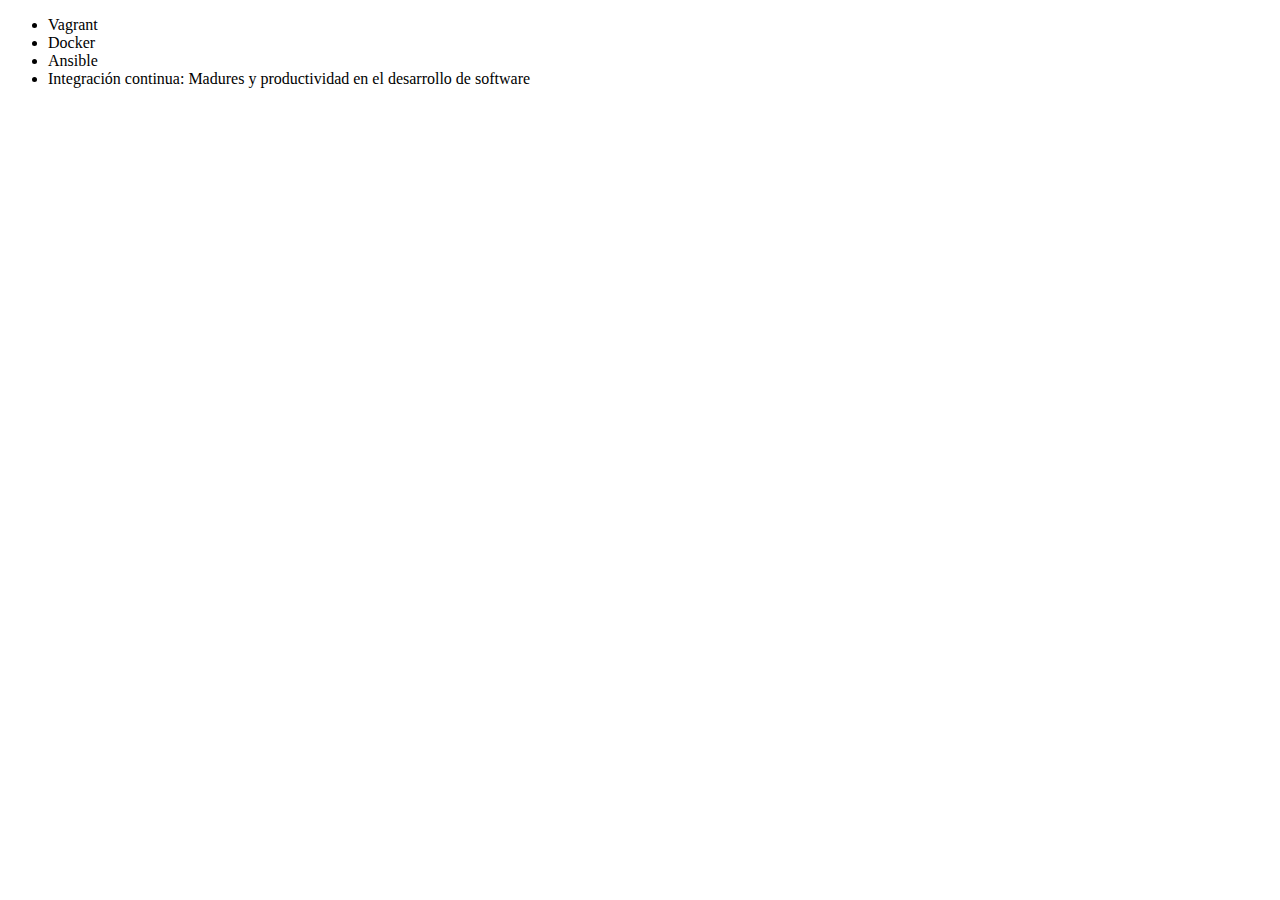
<file: index.html>
<!DOCTYPE html>
<html lang = "en">
<head>
     <meta charset = "UTF-8">
     <title> Cursos de Alura </title>
</head>
<body>
     <ul>
         <li>Vagrant</li>
         <li>Docker</li>
         <li>Ansible</li>
         <li>Integración continua: Madures y productividad en el desarrollo de software</li>
     </ul>
</body>
</html>
</file>
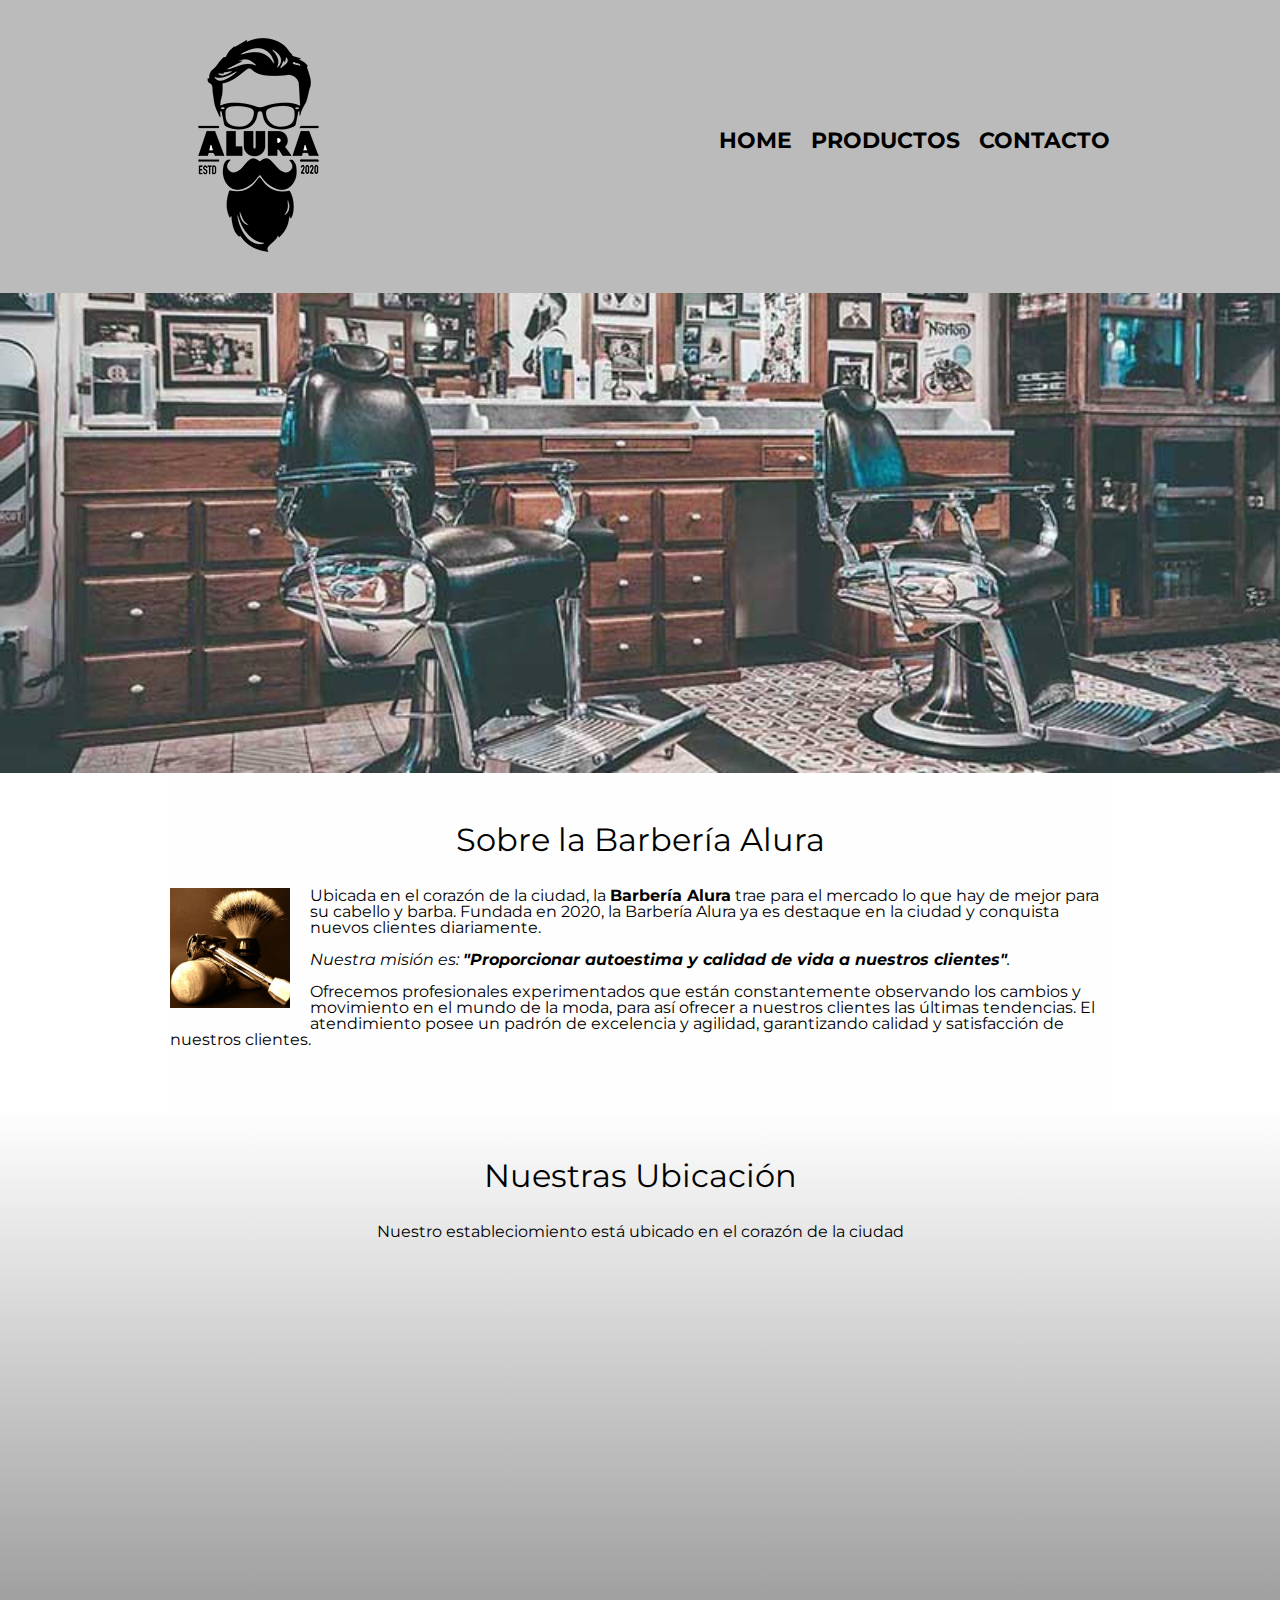
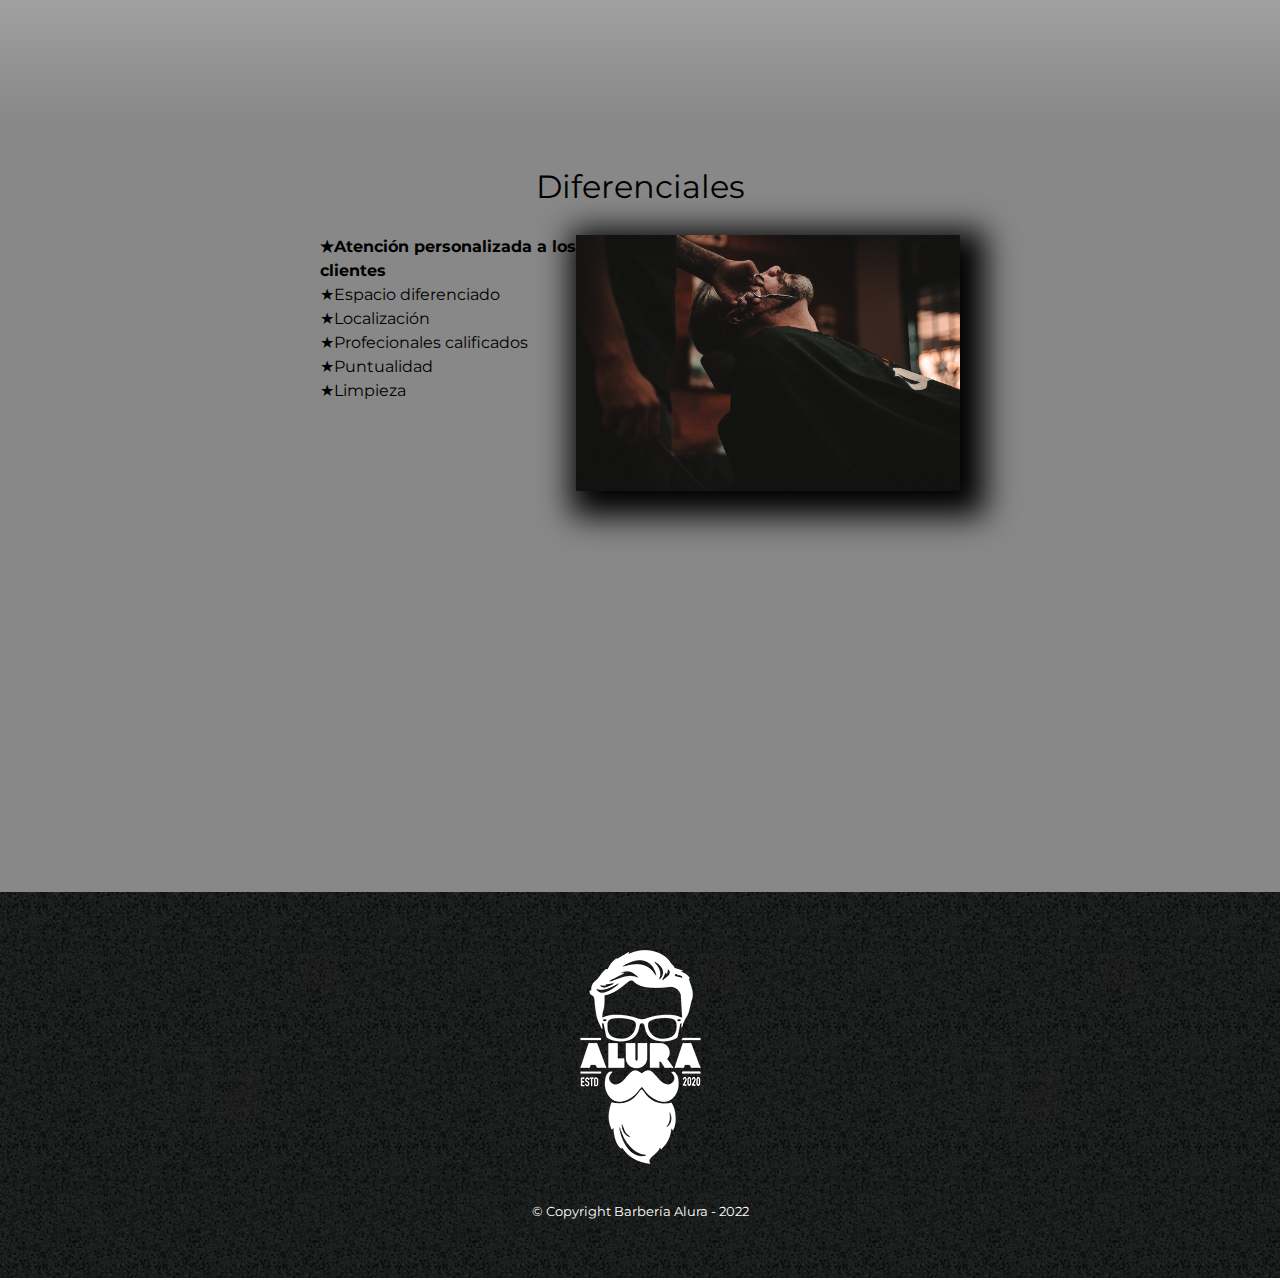
<file: HTMLyCCS/index.html>
<!DOCTYPE html>
<html lang="es">
  <head>
    <meta charset="UTF-8" />
    <meta name="viewport" content="width=device-width">
    <meta http-equiv="X-UA-Compatible" content="IE=edge" />
    <meta name="viewport" content="width=device-width, initial-scale=1.0" />
    <link rel="stylesheet" href="reset.css">
    <link rel="stylesheet" href="style.css" />
    <link rel="preconnect" href="https://fonts.googleapis.com">
<link rel="preconnect" href="https://fonts.gstatic.com" crossorigin>
<link href="https://fonts.googleapis.com/css2?family=Montserrat:wght@300&display=swap" rel="stylesheet">
    <title>Barberia Alura</title>
  </head>
  <body>
    <header>
      <div class="caja">
          <h1><img src="imagenes/logo.png" alt="Logo"></h1>
          <nav>
              <ul>
                  <li><a href="#">Home</a></li>
                  <li><a href="Productos.html">Productos</a></li>
                  <li><a href="Contacto.html">Contacto</a></li>
                  </ul>
          </nav>
      </div>
  </header>
    <img class="banner" src="banner/banner.jpg" />
    <main>
      <section class="principal">
        <h2 class="tituloPrincipal">Sobre la Barbería Alura</h2>
        <img src="imagenes/utensilios.jpg" alt="utencilios" class="utencilios">
        <p>
          Ubicada en el corazón de la ciudad, la
          <strong>Barbería Alura</strong> trae para el mercado lo que hay de mejor
          para su cabello y barba. Fundada en 2020, la Barbería Alura ya es
          destaque en la ciudad y conquista nuevos clientes diariamente.
        </p>
        <p class="mision">
          <em
            >Nuestra misión es:
            <strong>"Proporcionar autoestima y calidad de vida a nuestros
              clientes"</strong>.</em
          >
        </p>
        <p>
          Ofrecemos profesionales experimentados que están constantemente
          observando los cambios y movimiento en el mundo de la moda, para así
          ofrecer a nuestros clientes las últimas tendencias. El atendimiento
          posee un padrón de excelencia y agilidad, garantizando calidad y
          satisfacción de nuestros clientes.
        </p>
      </section>
      <section class="mapa">
        <h3 class="tituloPrincipal">Nuestras Ubicación</h3>
        <p>Nuestro estableciomiento está ubicado en el corazón de la ciudad</p>
        <div class="mapaContenido">
          <iframe src="https://www.google.com/maps/embed?pb=!1m18!1m12!1m3!1d3656.449840047712!2d-46.6323319!3d-23.588194799999997!2m3!1f0!2f0!3f0!3m2!1i1024!2i768!4f13.1!3m3!1m2!1s0x94ce5a2b2ed7f3a1%3A0xab35da2f5ca62674!2sCaelum%20-%20Education%20and%20Innovation!5e0!3m2!1ses-419!2smx!4v1661557866893!5m2!1ses-419!2smx" width="100%" height="400" style="border:0;" allowfullscreen="" loading="lazy" referrerpolicy="no-referrer-when-downgrade"></iframe>
        </div>
        </section>
      <section class="diferenciales">
        <h3 class="tituloPrincipal">Diferenciales</h3>
        <div class="contenidoDiferencial">
          <ul class="listaDiferenciales">
            <li class="items">Atención personalizada a los clientes</li>
            <li class="items">Espacio diferenciado</li>
            <li class="items">Localización</li>
            <li class="items">Profecionales calificados</li>
            <li class="items">Puntualidad</li>
            <li class="items">Limpieza</li>
          </ul><img src="diferenciales/diferenciales.jpg" class="imgDiferenciales" />
        </div>
        <div class="video">
          <iframe width="100%" height="315" src="https://www.youtube.com/embed/wcVVXUV0YUY" title="YouTube video player" frameborder="0" allow="accelerometer; autoplay; clipboard-write; encrypted-media; gyroscope; picture-in-picture" allowfullscreen></iframe>
        </div>
      </section>
      
      </main>
    <footer>
      <img src="imagenes/logo-blanco.png" alt="logo-blanco">
      <p class="copyright">&copy Copyright Barbería Alura - 2022</p>
  </footer>
  </body>
</html>
</file>
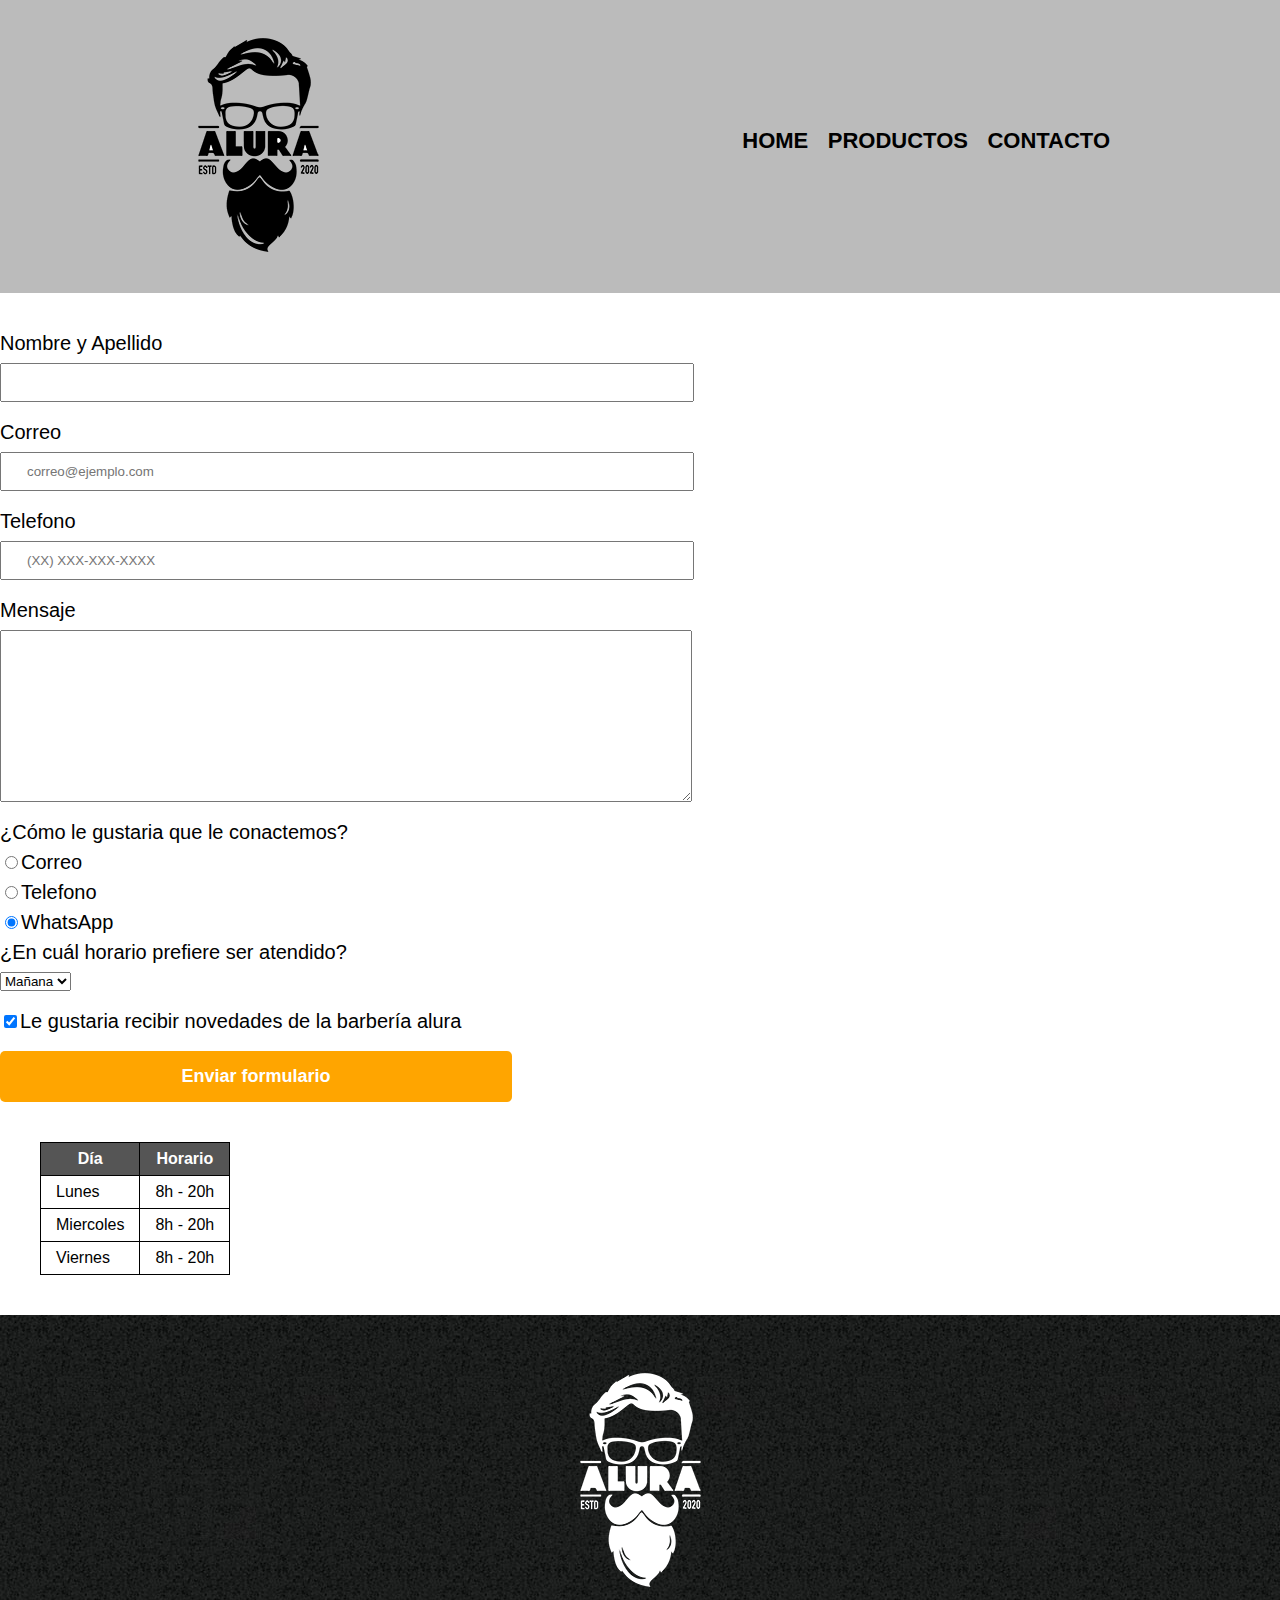
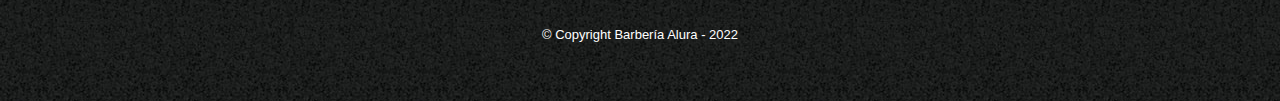
<file: HTMLyCCS/Contacto.html>
<!DOCTYPE html>
<html lang="en">
<head>
    <meta charset="UTF-8">
    <meta http-equiv="X-UA-Compatible" content="IE=edge">
    <meta name="viewport" content="width=device-width, initial-scale=1.0">
    <link rel="stylesheet" href="reset.css">
    <link rel="stylesheet" href="style.css">
    <title>Contacto</title>
</head>
<body>
    <header>
        <div class="caja">
            <h1><img src="imagenes/logo.png" alt="Logo"></h1>
            <nav>
                <ul>
                    <li><a href="index.html">Home</a></li>
                    <li><a href="Productos.html">Productos</a></li>
                    <li><a href="#">Contacto</a></li>
                    </ul>
            </nav>
        </div>
    </header>
    <main>
        <form action="">
            <label for="txtNombreApellido">Nombre y Apellido</label>
            <input type="text" id="txtNombreApellido" class="input-padron" required>

            <label for="txtCorreo">Correo</label>
            <input type="email" id="txtCorreo" class="input-padron" required placeholder="correo@ejemplo.com">

            <label for="txtTel">Telefono</label>
            <input type="tel" name="" id="txtTel" class="input-padron" required placeholder="(XX) XXX-XXX-XXXX">

            <label for="txtMensaje">Mensaje</label>
            <textarea cols="70" rows="10" id="txtMensaje" class="input-padron" required>

            </textarea>

            <fieldset>
            <legend>¿Cómo le gustaria que le conactemos?</legend>
            <label for="txtRadioEmail"><input type="radio" name="contacto" value="Correo" id="txtRadioEmail">Correo</label>
            
            
            <label for="txtRadioTel"><input type="radio" name="contacto" value="Telefono" id="txtRadioTel">Telefono</label>
            
            
            <label for="txtRadioWhats"><input type="radio" name="contacto" value="WhatsApp" id="txtRadioWhats" checked>WhatsApp</label>
            
            </fieldset>

            <fieldset>
                <legend>¿En cuál horario prefiere ser atendido?</legend>
                <select>
                    <option value="Mañana">Mañana</option>
                    <option value="Tarde">Tarde</option>
                    <option value="Noche">Noche</option>
                </select>    
            </fieldset>

            <label class="checkbox"><input type="checkbox" checked>Le gustaria recibir novedades de la barbería alura</label>
            <input class="enviar" type="submit" value="Enviar formulario">
        </form>
        <table>
            <thead>
                <tr>
                    <th>Día</th>
                    <th>Horario</th>
                </tr>
            </thead>
            <tbody>
                <tr>
                    <td>Lunes</td>
                    <td>8h - 20h</td>
                </tr>
                <tr>
                    <td>Miercoles</td>
                    <td>8h - 20h</td>
                </tr>
                <tr>
                    <td>Viernes</td>
                    <td>8h - 20h</td>
                </tr>   
            </tbody> 
        </table>
    </main>
    <footer>
        <img src="imagenes/logo-blanco.png" alt="logo-blanco">
        <p class="copyright">&copy Copyright Barbería Alura - 2022</p>
    </footer>
</body>
</html>
</file>
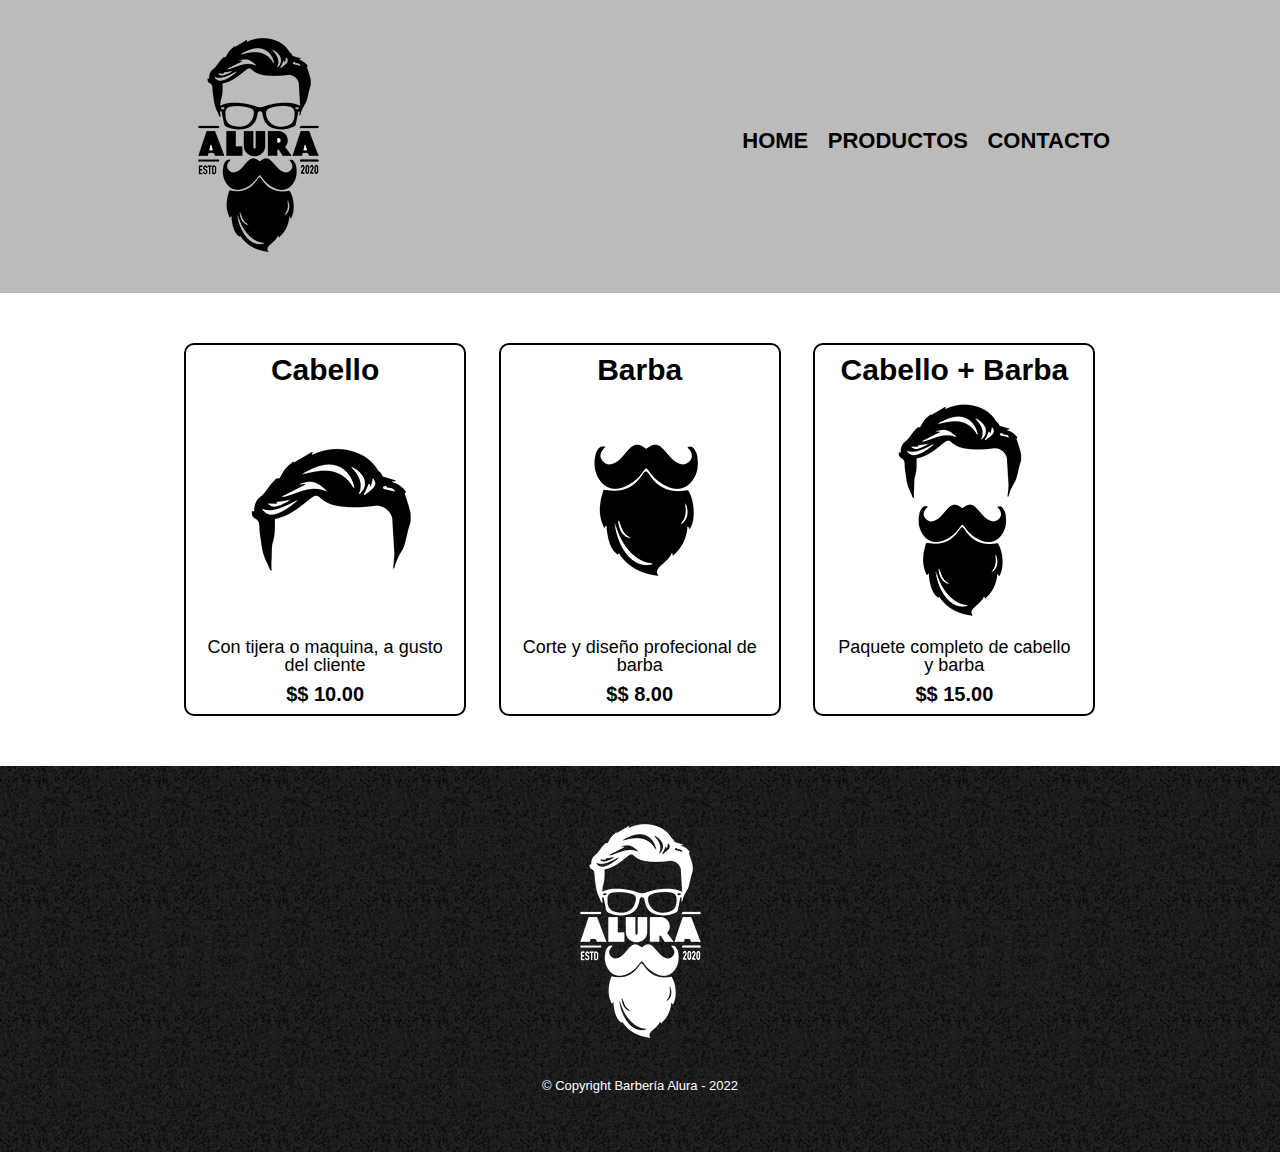
<file: HTMLyCCS/Productos.html>
<!DOCTYPE html>
<html lang="es">
<head>
    <meta charset="UTF-8">
    <meta http-equiv="X-UA-Compatible" content="IE=edge">
    <meta name="viewport" content="width=device-width, initial-scale=1.0">
    <link rel="stylesheet" href="reset.css">
    <link rel="stylesheet" href="style.css">
    <title>Productos</title>
</head>
<body>
    <header>
        <div class="caja">
            <h1><img src="imagenes/logo.png" alt="Logo"></h1>
            <nav>
                <ul>
                    <li><a href="index.html">Home</a></li>
                    <li><a href="#">Productos</a></li>
                    <li><a href="Contacto.html">Contacto</a></li>
                    </ul>
            </nav>
        </div>
    </header>
    <main>
        <ul class="productos">
            <li>
                <h2>Cabello</h2>
                <img src="imagenes/cabello.jpg" alt="Cabello">
                <p class="descripcionProducto">Con tijera o maquina, a gusto del cliente</p>
                <p class="precioProducto">$$ 10.00</p>
            </li>
            <li>
                <h2>Barba</h2>
                <img src="imagenes/barba.jpg" alt="Barba">
                <p class="descripcionProducto">Corte y diseño profecional de barba</p>
                <p class="precioProducto">$$ 8.00</p>
            </li>
            <li>
                <h2>Cabello + Barba</h2>
                <img src="imagenes/cabello+barba.jpg" alt="Cabello + Barba">
                <p class="descripcionProducto">Paquete completo de cabello y barba</p>
                <p class="precioProducto">$$ 15.00</p>
            </li>
        </ul>
    </main>
    <footer>
        <img src="imagenes/logo-blanco.png" alt="logo-blanco">
        <p class="copyright">&copy Copyright Barbería Alura - 2022</p>
    </footer>
</body>
</html>
</file>
<file: HTMLyCCS/style.css>
body{
  font-family: 'Montserrat', sans-serif;
}
header {
  background-color: #bbbbbb;
  padding: 20px 0;
}
.caja {
  width: 940px;
  position: relative;
  margin: 0 auto;
}
nav li {
  display: inline;
  margin: 0 0 0 15px;
}
nav {
  position: absolute;
  top: 110px;
  right: 0;
}
nav a {
  text-transform: uppercase;
  color: black;
  font-weight: bold;
  font-size: 22px;
  text-decoration: none;
}
nav a:hover {
  color: #c78c19;
  text-decoration: underline;
}
.productos {
  width: 940px;
  margin: 0 auto;
  padding: 50px;
}
.productos li {
  display: inline-block;
  text-align: center;
  width: 30%;
  vertical-align: top;
  margin: 0 1.5%;
  padding: 10px 20px;
  box-sizing: border-box;
  border: 2px solid #000000;
  border-radius: 10px;
}
.productos li:hover {
    border-color: #c78c19;
}
.productos li:hover h2{
    font-size: 33px;
}
.productos li:active{
    border-color: #088c19;
}
.productos h2 {
  font-size: 30px;
  font-weight: bold;
}
.descripcionProducto {
  font-size: 18px;
}
.precioProducto {
  font-size: 20px;
  font-weight: bold;
  margin-top: 10px;
}
footer{
  text-align: center;
  background: url(imagenes/bg.jpg);
  padding: 40px;
}
.copyright{
  color: #FFFFFF;
  font-size: 13px;
  margin: 20px;
}
form{
  margin: 40px 0;
}
form label, form legend{
  display: block;
  font-size: 20px;
  margin: 0 0 10px;
}
.input-padron{
  display: block;
  margin: 0 0 20px;
  padding: 10px 25px;
  width: 50%;
}
.checkbox{
  margin: 20px 0;
}
.enviar{
  width: 40%;
  padding: 15px 0;
  font-size: 18px;
  font-weight: bold;
  color: white;
  background: orange;
  border: none;
  border-radius: 5px;
  transition: 1s all;
  cursor: pointer;
}
.enviar:hover{
  background: darkorange;
  transform: scale(1.20);
}
table{
  margin: 40px 40px;
}
thead{
  background: #555555;
  color: white;
  font-weight: bold;
}
td, th{
  border: 1px solid black;
  padding: 8px 15px;
}
.banner{
  width: 100%;
}
.principal{
  padding: 3em 0;
  background: #FEFEFE;
  width: 940px;
  margin: 0 auto;
}
.tituloPrincipal{
  text-align: center;
  font-size: 2em;
  margin: 0 0 1em;
  clear: left;
}
.principal p{
  margin: 0 0 1em;
}
.principal strong{
  font-weight: bold;
}
.principal em{
  font-style: italic;
}
.contenidoDiferencial{
  width: 640px;
  margin: 0 auto;
}
.listaDiferenciales{
  width: 40%;
  display: inline-block;
  vertical-align: top;
}
.items{
  line-height: 1.5;
}
.items:first-child{
  font-weight: bold;
}
.items::before{
  content: "★";
}
.imgDiferenciales{
  width: 60%;
  transition: 400ms;
  box-shadow: 10px 10px 30px 15px black;
}
.imgDiferenciales:hover{
  opacity: 0.3;
}
.utencilios{
  width: 120px;
  float: left;
  margin: 0 20px 20px 0;
}
.mapa{
  padding: 3em 0;
  background: linear-gradient(#FEFEFE, #888888);
}
.mapa p{
  margin: 0 0 2em;
  text-align: center;
}
.mapaContenido{
  width: 940px;
  margin: 0 auto;
}
.diferenciales{
  padding: 3em 0;
  background: #888888;
}
.video{
  width: 560px;
  margin: 1em auto;
} 
@media screen and (max-width:480px) {
  h1{
    text-align: center;
  }
  nav{
    position: static;
  }
  .caja, .principal, .mapaContenido, .video .contenidoDiferencial{
    width: auto;
  }
  .listaDiferenciales, .imgDiferenciales{
    width: 100%;
  }
}
</file>
